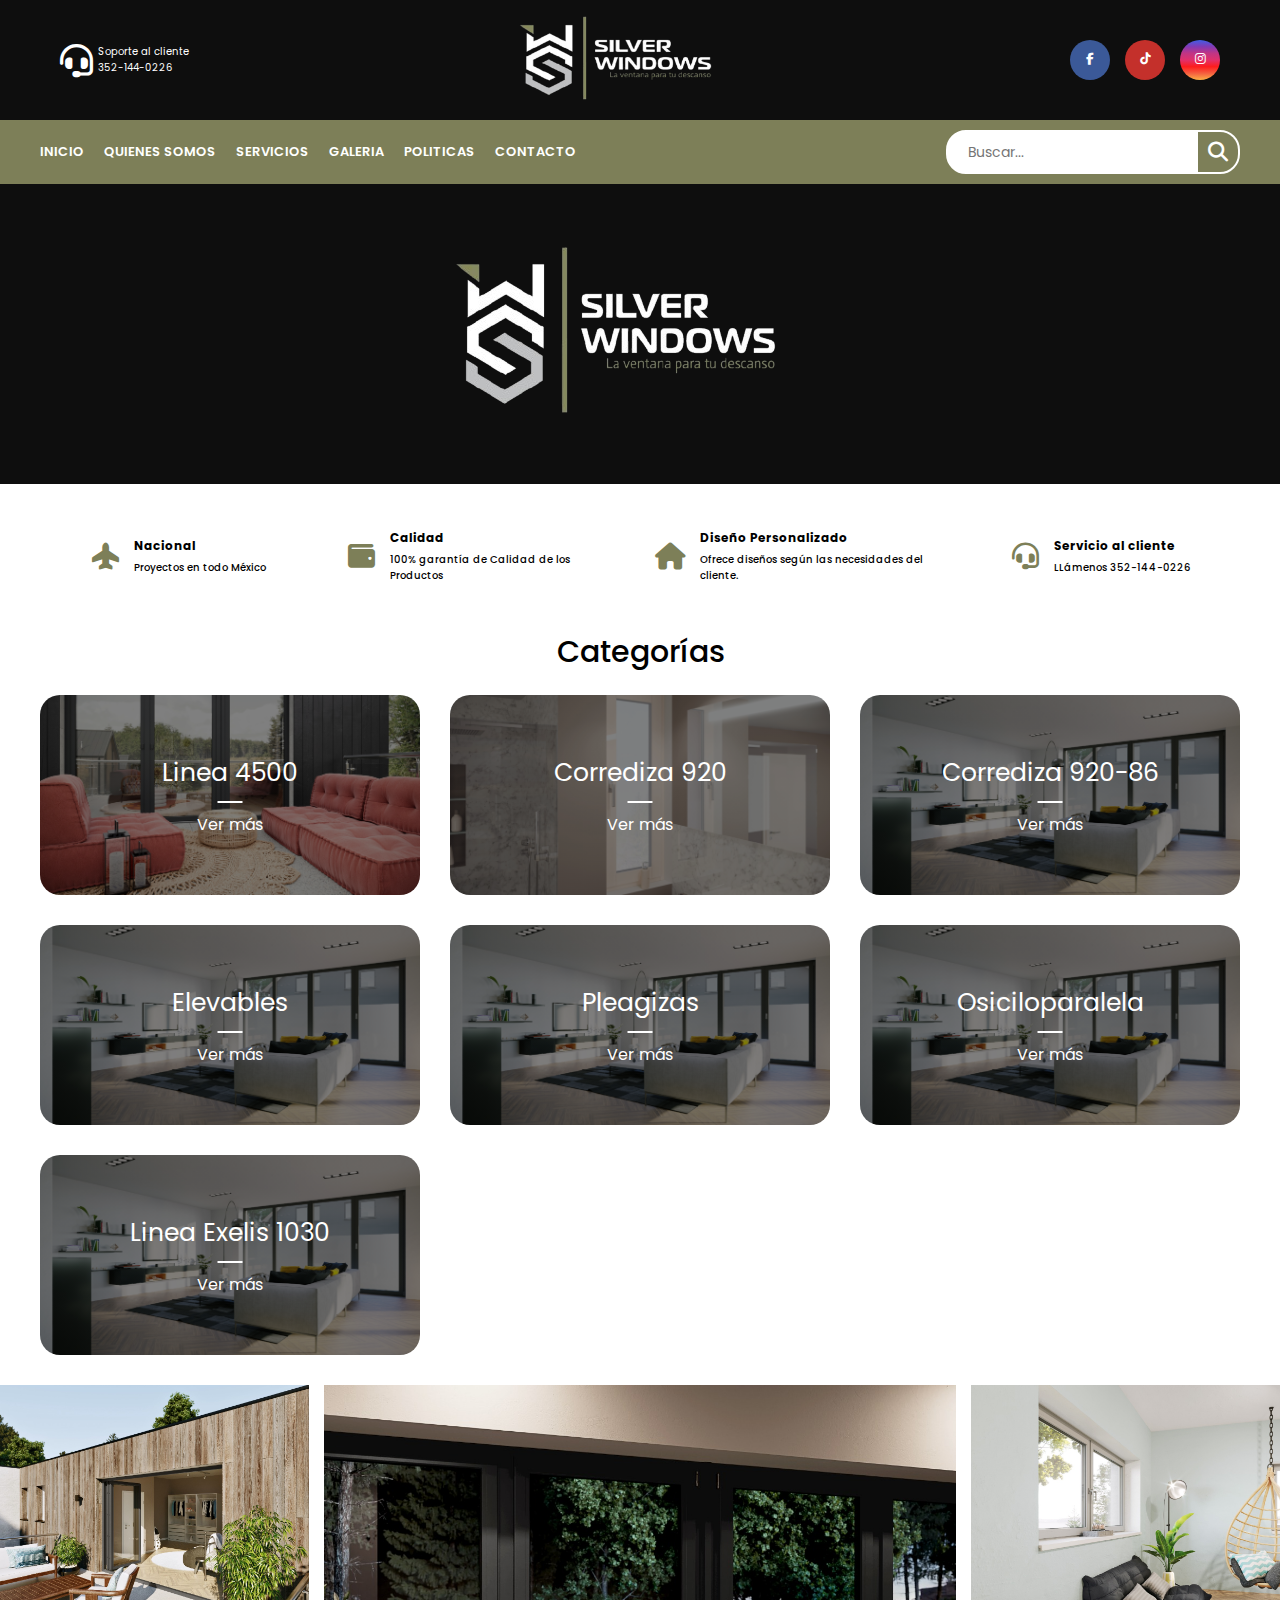
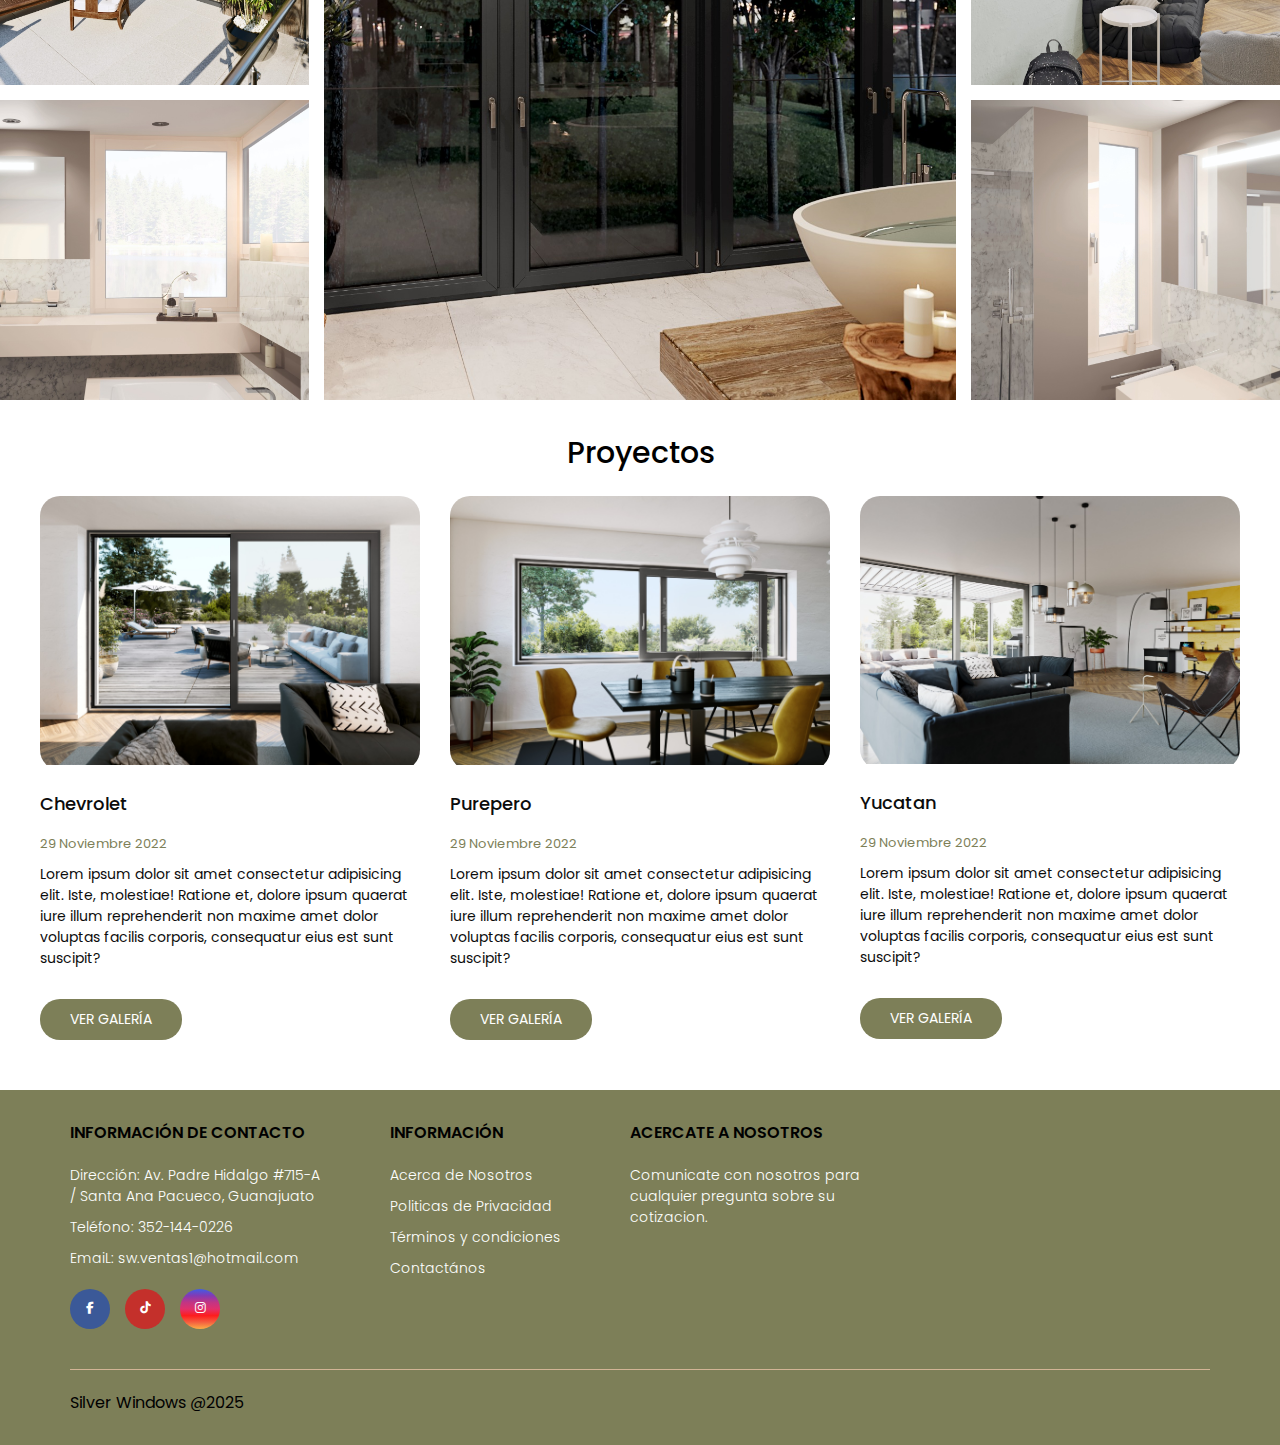
<file: index.html>
<!DOCTYPE html>
<html lang="en">
	<head>
		<meta charset="UTF-8" />
		<meta http-equiv="X-UA-Compatible" content="IE=edge" />
		<meta
			name="viewport"
			content="width=device-width, initial-scale=1.0"
		/>
		<title>Silver Windows</title>
		<link rel="stylesheet" href="styles.css" />
		<link rel="stylesheet" href="https://cdnjs.cloudflare.com/ajax/libs/font-awesome/6.7.2/css/all.min.css" integrity="sha512-Evv84Mr4kqVGRNSgIGL/F/aIDqQb7xQ2vcrdIwxfjThSH8CSR7PBEakCr51Ck+w+/U6swU2Im1vVX0SVk9ABhg==" crossorigin="anonymous" referrerpolicy="no-referrer" />
	</head>
	<body>
		<header>
			<div class="container-hero">
				<div class="container hero">
					<div class="customer-support">
						<i class="fa-solid fa-headset"></i>
						<div class="content-customer-support">
							<span class="text">Soporte al cliente</span>
							<span class="number">352-144-0226</span>
						</div>
					</div>

					<div class="container-logo">
						<img src="img/Log.png" class="logo">
					</div>

					
					<div class="container-user">
						<div class="social-icons">
							<span class="facebook">
								<a href="https://www.facebook.com"><i class="fa-brands fa-facebook-f"></i></a>
							</span>
							<span class="youtube">
								<a href="https://www.tiktok.com"><i class="fa-brands fa-tiktok"></i></a>
							</span>
							<span class="instagram">
								<a href="https://www.instagram.com/silver.windows/"><i class="fa-brands fa-instagram"></i></a>
							</span>
						</div>
					</div>
				</div>
			</div>

			<div class="container-navbar">
				<nav class="navbar container">
					<i class="fa-solid fa-bars" id="toggle-sidebar"></i>
					<ul class="menu">
						<li><a href="index.html">Inicio</a></li>
						<li><a href="quienesSomos.html">Quienes Somos</a></li>
						<li><a href="servicios.html">Servicios</a></li>
						<li><a href="galeria.html">Galeria</a></li>
						<li><a href="politicas.html">Politicas</a></li>
						<li><a href="contacto.html">Contacto</a></li>
					</ul>

					<form class="search-form">
						<input type="search" placeholder="Buscar..." />
						<button class="btn-search">
							<i class="fa-solid fa-magnifying-glass"></i>
						</button>
					</form>
				</nav>
			</div>

			<aside class="sidebar" id="sidebar">
				<i class="fa-solid fa-bars" id="toggle-sidebar"></i>

				<ul>
					<li><a href="index.html">Inicio</a></li>
					<li><a href="quienesSomos.html">Quienes Somos</a></li>
					<li><a href="servicios.html">Servicios</a></li>
					<li><a href="galeria.html">Galeria</a></li>
					<li><a href="politicas.html">Politicas</a></li>
					<li><a href="contacto.html">Contacto</a></li>
				</ul>
			</aside>

		</header>
		<section class="banner">
			<div class="content-banner">
				<img src="img/LOGOsilv.png" alt="">
			</div>
		</section>

		<main class="main-content">
			<section class="container container-features">
				<div class="card-feature">
					<i class="fa-solid fa-plane-up"></i>
					<div class="feature-content">
						<span>Nacional</span>
						<p>Proyectos en todo México</p>
					</div>
				</div>
				<div class="card-feature">
					<i class="fa-solid fa-wallet"></i>
					<div class="feature-content">
						<span>Calidad</span>
						<p>100% garantía de Calidad de los Productos</p>
					</div>
				</div>
				<div class="card-feature">
					<i class="fa-solid fa-house"></i>
					<div class="feature-content">
						<span>Diseño Personalizado</span>
						<p>Ofrece diseños según las necesidades del cliente.</p>
					</div>
				</div>
				<div class="card-feature">
					<i class="fa-solid fa-headset"></i>
					<div class="feature-content">
						<span>Servicio al cliente</span>
						<p>LLámenos 352-144-0226</p>
					</div>
				</div>
			</section>

			<section class="container top-categories">
				<h1 class="heading-1">Categorías</h1>
				<div class="container-categories">
					<div class="card-category category-moca">
						<p>Linea 4500</p>
						<span>Ver más</span>
					</div>
					<div class="card-category category-expreso">
						<p>Corrediza 920</p>
						<span>Ver más</span>
					</div>
					<div class="card-category category-capuchino">
						<p>Corrediza 920-86</p>
						<span>Ver más</span>
					</div>
					<div class="card-category category-capuchino">
						<p>Elevables</p>
						<span>Ver más</span>
					</div>
					<div class="card-category category-capuchino">
						<p>Pleagizas</p>
						<span>Ver más</span>
					</div>
					<div class="card-category category-capuchino">
						<p>Osiciloparalela</p>
						<span>Ver más</span>
					</div>
					<div class="card-category category-capuchino">
						<p>Linea Exelis 1030</p>
						<span>Ver más</span>
					</div>
				</div>
			</section>

			
			<section class="gallery">
				<img
					src="img/1.jpeg"
					alt="Gallery Img1"
					class="gallery-img-1"
				/><img
					src="img/2.jpeg"
					alt="Gallery Img2"
					class="gallery-img-2"
				/><img
					src="img/3.jpeg"
					alt="Gallery Img3"
					class="gallery-img-3"
				/><img
					src="img/4.jpeg"
					alt="Gallery Img4"
					class="gallery-img-4"
				/><img
					src="img/5.jpeg"
					alt="Gallery Img5"
					class="gallery-img-5"
				/>
			</section>

			<section class="container blogs">
				<h1 class="heading-1">Proyectos</h1>

				<div class="container-blogs">
					<div class="card-blog">
						<div class="container-img">
							<img src="img/6.jpeg" alt="Imagen Blog 1" />
							<div class="button-group-blog">
								<span>
									<i class="fa-solid fa-magnifying-glass"></i>
								</span>
								<span>
									<i class="fa-solid fa-link"></i>
								</span>
							</div>
						</div>
						<div class="content-blog">
							<h3>Chevrolet</h3>
							<span>29 Noviembre 2022</span>
							<p>
								Lorem ipsum dolor sit amet consectetur adipisicing
								elit. Iste, molestiae! Ratione et, dolore ipsum
								quaerat iure illum reprehenderit non maxime amet dolor
								voluptas facilis corporis, consequatur eius est sunt
								suscipit?
							</p>
							<div class="btn-read-more">Ver Galería</div>
						</div>
					</div>
					<div class="card-blog">
						<div class="container-img">
							<img src="img/7.jpeg" alt="Imagen Blog 2" />
							<div class="button-group-blog">
								<span>
									<i class="fa-solid fa-magnifying-glass"></i>
								</span>
								<span>
									<i class="fa-solid fa-link"></i>
								</span>
							</div>
						</div>
						<div class="content-blog">
							<h3>Purepero</h3>
							<span>29 Noviembre 2022</span>
							<p>
								Lorem ipsum dolor sit amet consectetur adipisicing
								elit. Iste, molestiae! Ratione et, dolore ipsum
								quaerat iure illum reprehenderit non maxime amet dolor
								voluptas facilis corporis, consequatur eius est sunt
								suscipit?
							</p>
							<div class="btn-read-more">Ver Galería</div>
						</div>
					</div>
					<div class="card-blog">
						<div class="container-img">
							<img src="img/9.jpeg" alt="Imagen Blog 3" />
							<div class="button-group-blog">
								<span>
									<i class="fa-solid fa-magnifying-glass"></i>
								</span>
								<span>
									<i class="fa-solid fa-link"></i>
								</span>
							</div>
						</div>
						<div class="content-blog">
							<h3>Yucatan</h3>
							<span>29 Noviembre 2022</span>
							<p>
								Lorem ipsum dolor sit amet consectetur adipisicing
								elit. Iste, molestiae! Ratione et, dolore ipsum
								quaerat iure illum reprehenderit non maxime amet dolor
								voluptas facilis corporis, consequatur eius est sunt
								suscipit?
							</p>
							<div class="btn-read-more">Ver Galería</div>
						</div>
					</div>
				</div>
			</section>
		</main>

		<footer class="footer">
			<div class="container container-footer">
				<div class="menu-footer">
					<div class="contact-info">
						<p class="title-footer">Información de Contacto</p>
						<ul>
							<li>
								Dirección: Av. Padre Hidalgo #715-A / Santa Ana Pacueco, Guanajuato
							</li>
							<li>Teléfono: 352-144-0226</li>
							<li>EmaiL: sw.ventas1@hotmail.com</li>
						</ul>
						<div class="social-icons">
							<span class="facebook">
								<a href="https://www.facebook.com"><i class="fa-brands fa-facebook-f"></i></a>
							</span>
							<span class="youtube">
								<a href="https://www.tiktok.com"><i class="fa-brands fa-tiktok"></i></a>
							</span>
							<span class="instagram">
								<a href="https://www.instagram.com/silver.windows/"><i class="fa-brands fa-instagram"></i></a>
							</span>
						</div>
					</div>

					<div class="information">
						<p class="title-footer">Información</p>
						<ul>
							<li><a href="quienesSomos.html">Acerca de Nosotros</a></li>
                        <li><a href="politicas.html">Politicas de Privacidad</a></li>
                        <li><a href="terminos.html">Términos y condiciones</a></li>
                        <li><a href="contacto.html">Contactános</a></li>
						</ul>
					</div>

					

					<div class="newsletter">
						<p class="title-footer">Acercate a Nosotros</p>

						<div class="content">
							<p>
								Comunicate con nosotros para cualquier pregunta sobre su cotizacion.
							</p>
						
						</div>
					</div>
				</div>

				<div class="copyright">
					<p>
						Silver Windows @2025
					</p>

				</div>
			</div>
		</footer>
		<script>
			document.addEventListener('DOMContentLoaded', () => {
				const toggleBtn = document.getElementById('toggle-sidebar');
				const closeBtn = document.getElementById('close-sidebar');
				const sidebar = document.getElementById('sidebar');
		
				if (toggleBtn && sidebar) {
					toggleBtn.addEventListener('click', () => {
						sidebar.classList.add('show');
					});
				}
		
				if (closeBtn && sidebar) {
					closeBtn.addEventListener('click', () => {
						sidebar.classList.remove('show');
					});
				}
		
				// Extra: cerrar el sidebar al hacer clic fuera de él (opcional)
				window.addEventListener('click', (e) => {
					if (
						sidebar.classList.contains('show') &&
						!sidebar.contains(e.target) &&
						e.target.id !== 'toggle-sidebar'
					) {
						sidebar.classList.remove('show');
					}
				});
			});
		</script>
		
		
	</body>
</html>
</file>
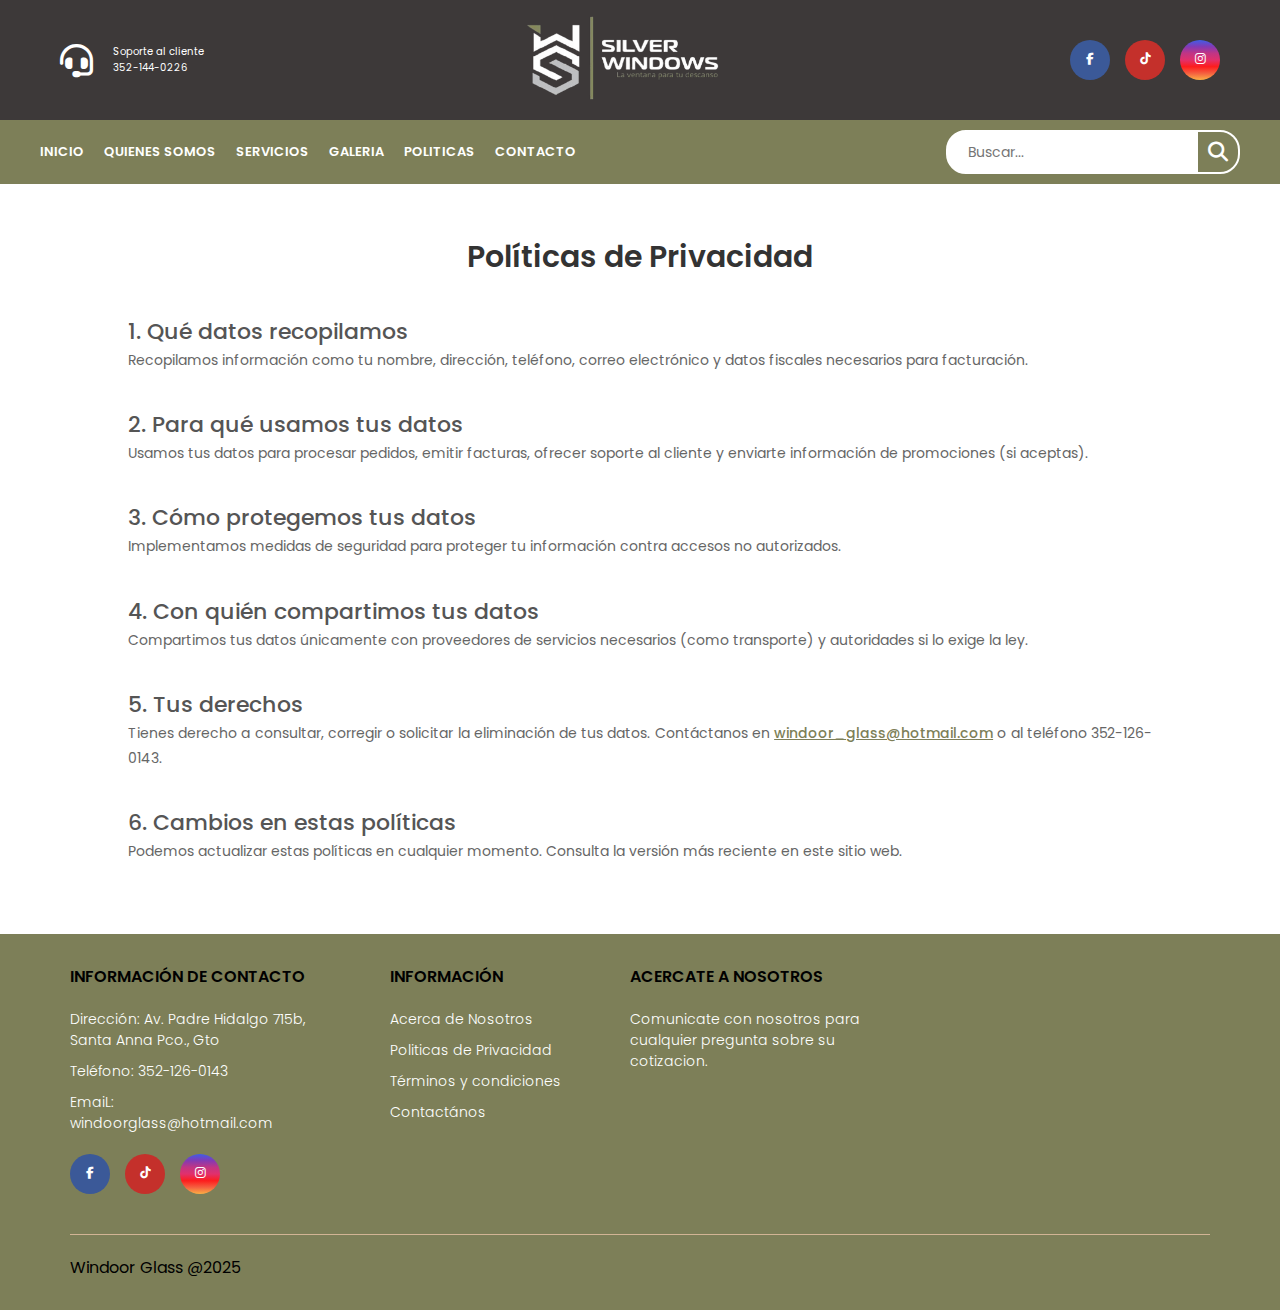
<file: politicas.html>
<!DOCTYPE html>
<html lang="en">
	<head>
		<meta charset="UTF-8" />
		<meta http-equiv="X-UA-Compatible" content="IE=edge" />
		<meta
			name="viewport"
			content="width=device-width, initial-scale=1.0"
		/>
		<title>Silver Windows</title>
		<link rel="stylesheet" href="css/politicas.css" />
		<link rel="stylesheet" href="https://cdnjs.cloudflare.com/ajax/libs/font-awesome/6.7.2/css/all.min.css" integrity="sha512-Evv84Mr4kqVGRNSgIGL/F/aIDqQb7xQ2vcrdIwxfjThSH8CSR7PBEakCr51Ck+w+/U6swU2Im1vVX0SVk9ABhg==" crossorigin="anonymous" referrerpolicy="no-referrer" />
	</head>
	<body>
		<header>
			<div class="container-hero">
				<div class="container hero">
					<div class="customer-support">
						<i class="fa-solid fa-headset"></i>
						<div class="content-customer-support">
							<span class="text">Soporte al cliente</span>
							<span class="number">352-144-0226</span>
						</div>
					</div>

					<div class="container-logo">
						<img src="img/Log.png" class="logo">
					</div>

					
					<div class="container-user">
						<div class="social-icons">
							<span class="facebook">
								<a href="https://www.facebook.com"><i class="fa-brands fa-facebook-f"></i></a>
							</span>
							<span class="youtube">
								<a href="https://www.tiktok.com"><i class="fa-brands fa-tiktok"></i></a>
							</span>
							<span class="instagram">
								<a href="https://www.instagram.com/silver.windows/"><i class="fa-brands fa-instagram"></i></a>
							</span>
						</div>
					</div>
				</div>
			</div>

			<div class="container-navbar">
				<nav class="navbar container">
					<i class="fa-solid fa-bars"></i>
					<ul class="menu">
						<li><a href="index.html">Inicio</a></li>
						<li><a href="quienesSomos.html">Quienes Somos</a></li>
						<li><a href="servicios.html">Servicios</a></li>
						<li><a href="galeria.html">Galeria</a></li>
						<li><a href="politicas.html">Politicas</a></li>
						<li><a href="contacto.html">Contacto</a></li>
					</ul>

					<form class="search-form">
						<input type="search" placeholder="Buscar..." />
						<button class="btn-search">
							<i class="fa-solid fa-magnifying-glass"></i>
						</button>
					</form>
				</nav>
			</div>
		</header>

        <section class="politicas-privacidad">
            <div class="container">
                <h1>Políticas de Privacidad</h1>
    
                <h2>1. Qué datos recopilamos</h2>
                <p>Recopilamos información como tu nombre, dirección, teléfono, correo electrónico y datos fiscales necesarios para facturación.</p>
    
                <h2>2. Para qué usamos tus datos</h2>
                <p>Usamos tus datos para procesar pedidos, emitir facturas, ofrecer soporte al cliente y enviarte información de promociones (si aceptas).</p>
    
                <h2>3. Cómo protegemos tus datos</h2>
                <p>Implementamos medidas de seguridad para proteger tu información contra accesos no autorizados.</p>
    
                <h2>4. Con quién compartimos tus datos</h2>
                <p>Compartimos tus datos únicamente con proveedores de servicios necesarios (como transporte) y autoridades si lo exige la ley.</p>
    
                <h2>5. Tus derechos</h2>
                <p>Tienes derecho a consultar, corregir o solicitar la eliminación de tus datos. Contáctanos en <a href="mailto:windoor_glass@hotmail.com">windoor_glass@hotmail.com</a> o al teléfono 352-126-0143.</p>
    
                <h2>6. Cambios en estas políticas</h2>
                <p>Podemos actualizar estas políticas en cualquier momento. Consulta la versión más reciente en este sitio web.</p>
            </div>
        </section>

        <footer class="footer">
			<div class="container container-footer">
				<div class="menu-footer">
					<div class="contact-info">
						<p class="title-footer">Información de Contacto</p>
						<ul>
							<li>
								Dirección: Av. Padre Hidalgo 715b, Santa Anna Pco., Gto
							</li>
							<li>Teléfono: 352-126-0143</li>
							<li>EmaiL: windoorglass@hotmail.com</li>
						</ul>
						<div class="social-icons">
							<span class="facebook">
								<a href="https://www.facebook.com"><i class="fa-brands fa-facebook-f"></i></a>
							</span>
							<span class="youtube">
								<a href="https://www.tiktok.com"><i class="fa-brands fa-tiktok"></i></a>
							</span>
							<span class="instagram">
								<a href="https://www.instagram.com/silver.windows/"><i class="fa-brands fa-instagram"></i></a>
							</span>
						</div>
					</div>

					<div class="information">
						<p class="title-footer">Información</p>
						<ul>
							<li><a href="quienesSomos.html">Acerca de Nosotros</a></li>
                        <li><a href="politicas.html">Politicas de Privacidad</a></li>
                        <li><a href="terminos.html">Términos y condiciones</a></li>
                        <li><a href="contacto.html">Contactános</a></li>
						</ul>
					</div>

					

					<div class="newsletter">
						<p class="title-footer">Acercate a Nosotros</p>

						<div class="content">
							<p>
								Comunicate con nosotros para cualquier pregunta sobre su cotizacion.
							</p>
						
						</div>
					</div>
				</div>

				<div class="copyright">
					<p>
						Windoor Glass @2025
					</p>

				</div>
			</div>
		</footer>
    </body>
</html>
</file>
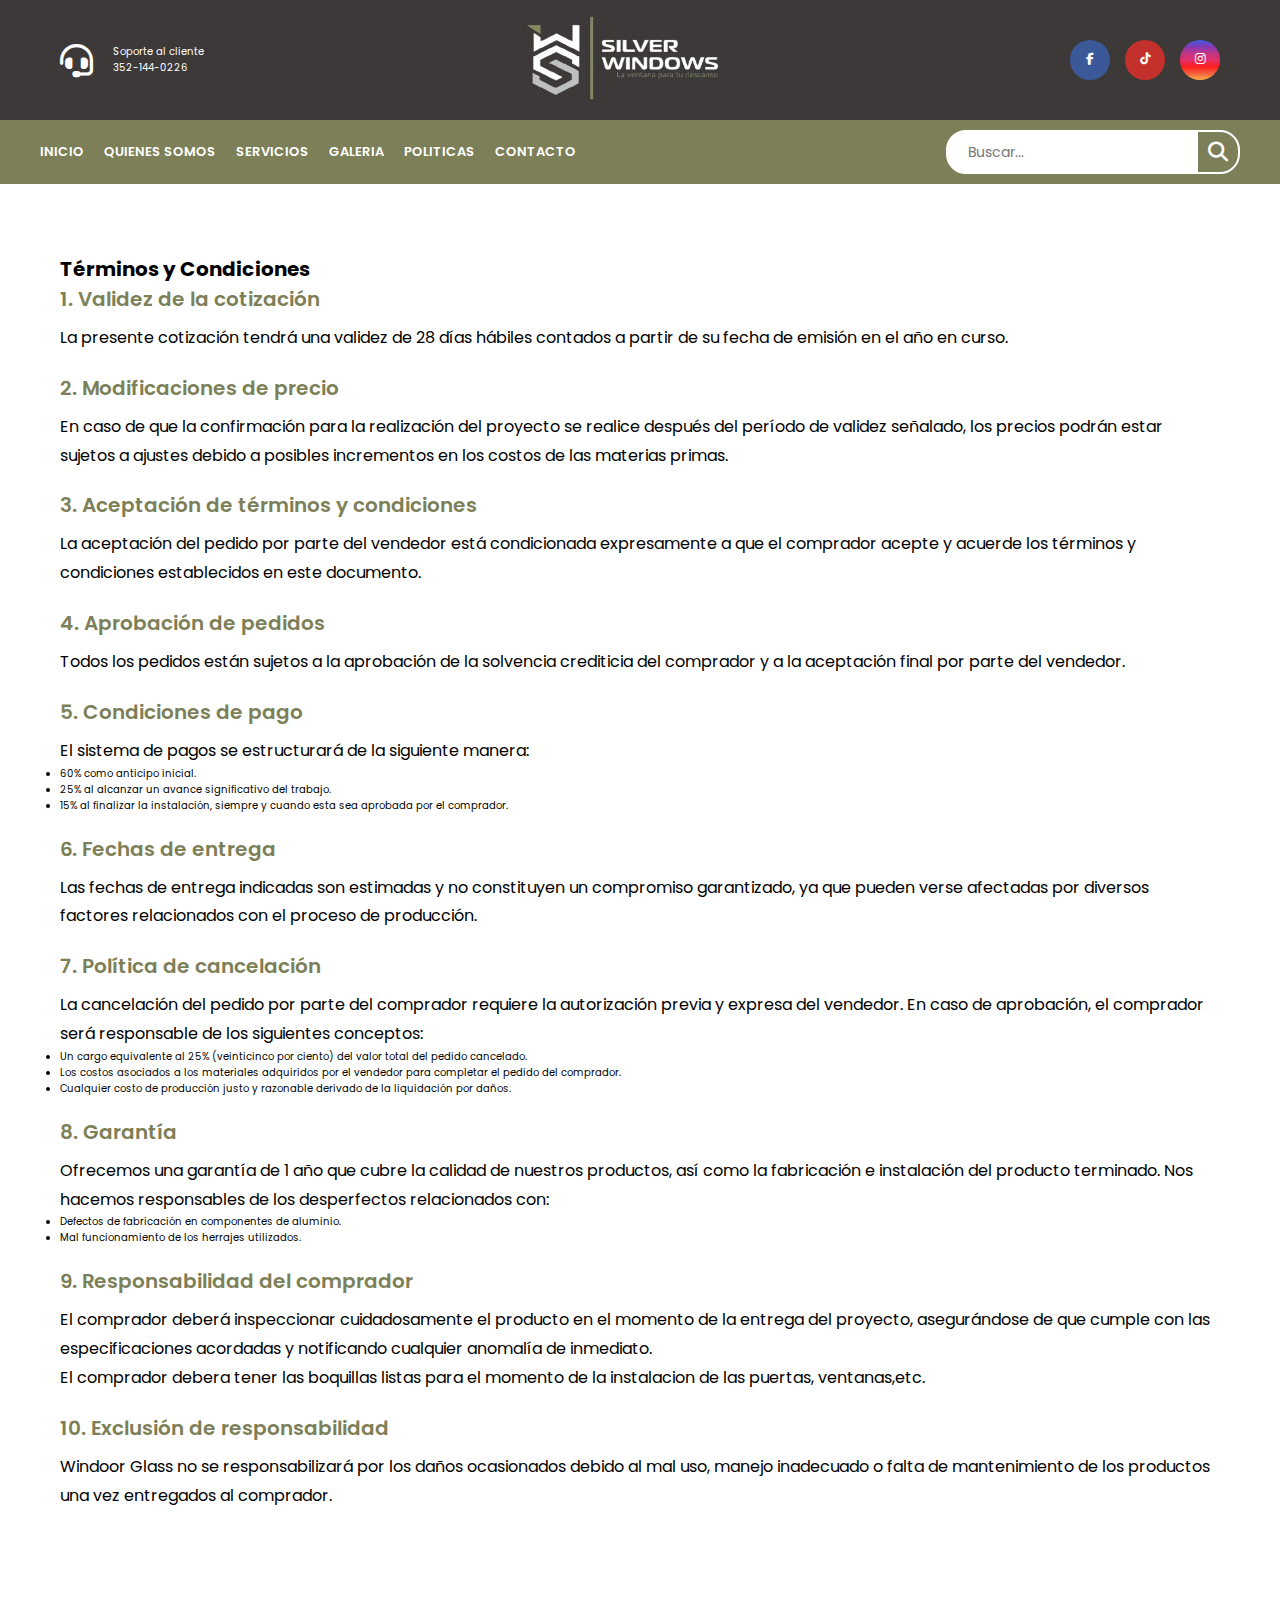
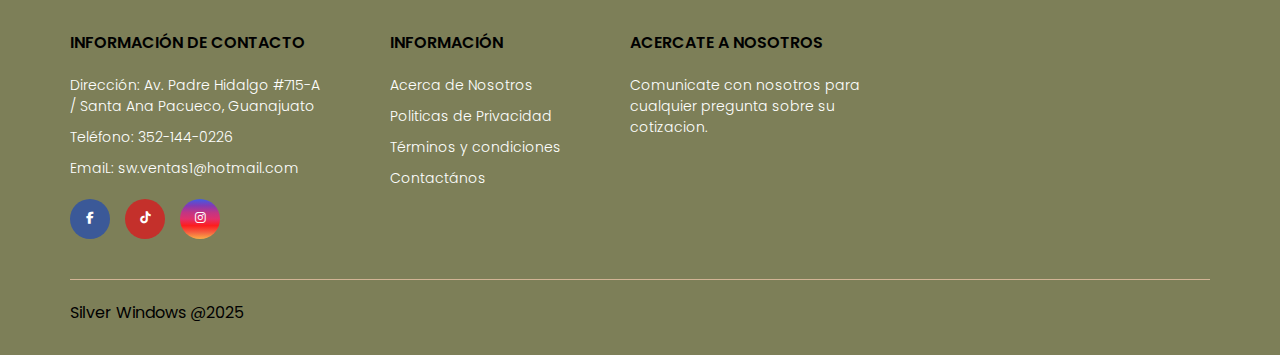
<file: terminos.html>
<!DOCTYPE html>
<html lang="en">
	<head>
		<meta charset="UTF-8" />
		<meta http-equiv="X-UA-Compatible" content="IE=edge" />
		<meta
			name="viewport"
			content="width=device-width, initial-scale=1.0"
		/>
		<title>Silver Windows</title>
		<link rel="stylesheet" href="css/terminos.css" />
		<link rel="stylesheet" href="https://cdnjs.cloudflare.com/ajax/libs/font-awesome/6.7.2/css/all.min.css" integrity="sha512-Evv84Mr4kqVGRNSgIGL/F/aIDqQb7xQ2vcrdIwxfjThSH8CSR7PBEakCr51Ck+w+/U6swU2Im1vVX0SVk9ABhg==" crossorigin="anonymous" referrerpolicy="no-referrer" />
	</head>
	<body>
		<header>
			<div class="container-hero">
				<div class="container hero">
					<div class="customer-support">
						<i class="fa-solid fa-headset"></i>
						<div class="content-customer-support">
							<span class="text">Soporte al cliente</span>
							<span class="number">352-144-0226</span>
						</div>
					</div>

					<div class="container-logo">
						<img src="img/Log.png" class="logo">
					</div>

					
					<div class="container-user">
						<div class="social-icons">
							<span class="facebook">
								<a href="https://www.facebook.com"><i class="fa-brands fa-facebook-f"></i></a>
							</span>
							<span class="youtube">
								<a href="https://www.tiktok.com"><i class="fa-brands fa-tiktok"></i></a>
							</span>
							<span class="instagram">
								<a href="https://www.instagram.com/silver.windows/"><i class="fa-brands fa-instagram"></i></a>
							</span>
						</div>
					</div>
				</div>
			</div>

			<div class="container-navbar">
				<nav class="navbar container">
					<i class="fa-solid fa-bars"></i>
					<ul class="menu">
						<li><a href="index.html">Inicio</a></li>
						<li><a href="quienesSomos.html">Quienes Somos</a></li>
						<li><a href="servicios.html">Servicios</a></li>
						<li><a href="galeria.html">Galeria</a></li>
						<li><a href="politicas.html">Politicas</a></li>
						<li><a href="contacto.html">Contacto</a></li>
					</ul>

					<form class="search-form">
						<input type="search" placeholder="Buscar..." />
						<button class="btn-search">
							<i class="fa-solid fa-magnifying-glass"></i>
						</button>
					</form>
				</nav>
			</div>
		</header>

        <main>
            <div class="container-terms">
                <h1>Términos y Condiciones</h1>
    
                <section class="terms-section">
                    <h2>1. Validez de la cotización</h2>
                    <p>La presente cotización tendrá una validez de 28 días hábiles contados a partir de su fecha de emisión en el año en curso.</p>
                </section>
    
                <section class="terms-section">
                    <h2>2. Modificaciones de precio</h2>
                    <p>En caso de que la confirmación para la realización del proyecto se realice después del período de validez señalado, los precios podrán estar sujetos a ajustes debido a posibles incrementos en los costos de las materias primas.</p>
                </section>
    
                <section class="terms-section">
                    <h2>3. Aceptación de términos y condiciones</h2>
                    <p>La aceptación del pedido por parte del vendedor está condicionada expresamente a que el comprador acepte y acuerde los términos y condiciones establecidos en este documento.</p>
                </section>
    
                <section class="terms-section">
                    <h2>4. Aprobación de pedidos</h2>
                    <p>Todos los pedidos están sujetos a la aprobación de la solvencia crediticia del comprador y a la aceptación final por parte del vendedor.</p>
                </section>
    
                <section class="terms-section">
                    <h2>5. Condiciones de pago</h2>
                    <p>El sistema de pagos se estructurará de la siguiente manera:
    
                        <li>60% como anticipo inicial.</li>
                        <li>25% al alcanzar un avance significativo del trabajo.</li>
                        <li>15% al finalizar la instalación, siempre y cuando esta sea aprobada por el comprador.</li>
                        </p>
                </section>
    
                <section class="terms-section">
                    <h2>6. Fechas de entrega</h2>
                    <p>Las fechas de entrega indicadas son estimadas y no constituyen un compromiso garantizado, ya que pueden verse afectadas por diversos factores relacionados con el proceso de producción.</p>
                </section>
    
                <section class="terms-section">
                    <h2>7. Política de cancelación</h2>
                    <p>La cancelación del pedido por parte del comprador requiere la autorización previa y expresa del vendedor. En caso de aprobación, el comprador será responsable de los siguientes conceptos:
    
                        <li>Un cargo equivalente al 25% (veinticinco por ciento) del valor total del pedido cancelado.</li>
                        <li>Los costos asociados a los materiales adquiridos por el vendedor para completar el pedido del comprador.</li>
                        <li>Cualquier costo de producción justo y razonable derivado de la liquidación por daños.</li> </p>
                </section>
    
                <section class="terms-section">
                    <h2>8. Garantía</h2>
                    <p>Ofrecemos una garantía de 1 año que cubre la calidad de nuestros productos, así como la fabricación e instalación del producto terminado. Nos hacemos responsables de los desperfectos relacionados con:
    
                       <li>Defectos de fabricación en componentes de aluminio.</li>
                        <li>Mal funcionamiento de los herrajes utilizados.</li></p>
                </section>
    
                <section class="terms-section">
                    <h2>9. Responsabilidad del comprador</h2>
                    <p>El comprador deberá inspeccionar cuidadosamente el producto en el momento de la entrega del proyecto, asegurándose de que cumple con las especificaciones acordadas y notificando cualquier anomalía de inmediato.
                   <br> El comprador debera tener las boquillas listas para el momento de la instalacion de las puertas, ventanas,etc.
                    </p>
                </section>
    
                <section class="terms-section">
                    <h2>10. Exclusión de responsabilidad</h2>
                    <p>Windoor Glass no se responsabilizará por los daños ocasionados debido al mal uso, manejo inadecuado o falta de mantenimiento de los productos una vez entregados al comprador.</p>
                </section>
            </div>
        </main>

        <footer class="footer">
			<div class="container container-footer">
				<div class="menu-footer">
					<div class="contact-info">
						<p class="title-footer">Información de Contacto</p>
						<ul>
							<li>
								Dirección: Av. Padre Hidalgo #715-A / Santa Ana Pacueco, Guanajuato
							</li>
							<li>Teléfono: 352-144-0226</li>
							<li>EmaiL: sw.ventas1@hotmail.com</li>
						</ul>
						<div class="social-icons">
							<span class="facebook">
								<a href="https://www.facebook.com"><i class="fa-brands fa-facebook-f"></i></a>
							</span>
							<span class="youtube">
								<a href="https://www.tiktok.com"><i class="fa-brands fa-tiktok"></i></a>
							</span>
							<span class="instagram">
								<a href="https://www.instagram.com/silver.windows/"><i class="fa-brands fa-instagram"></i></a>
							</span>
						</div>
					</div>

					<div class="information">
						<p class="title-footer">Información</p>
						<ul>
							<li><a href="quienesSomos.html">Acerca de Nosotros</a></li>
                        <li><a href="politicas.html">Politicas de Privacidad</a></li>
                        <li><a href="terminos.html">Términos y condiciones</a></li>
                        <li><a href="contacto.html">Contactános</a></li>
						</ul>
					</div>

					

					<div class="newsletter">
						<p class="title-footer">Acercate a Nosotros</p>

						<div class="content">
							<p>
								Comunicate con nosotros para cualquier pregunta sobre su cotizacion.
							</p>
						
						</div>
					</div>
				</div>

				<div class="copyright">
					<p>
						Silver Windows @2025
					</p>

				</div>
			</div>
		</footer>
    </body>
</html>
</file>
<file: styles.css>
@import url('https://fonts.googleapis.com/css2?family=Poppins:wght@300;400;500;600;700&display=swap');

:root {
	--primary-color: #7d7f58;
	--background-color: #fff;
	--dark-color: #bababc;
}


html {
	font-size: 62.5%;
	font-family: 'Poppins', sans-serif;
}

* {
	margin: 0;
	padding: 0;
	box-sizing: border-box;
}

/*.content-banner video {
    max-width: 100%; /* Ajusta el ancho máximo del video 
    display: block; /* Hace que el video sea un bloque para centrarlo correctamente 
    margin: 0 auto ; Centra el video horizontalmente dentro de .content-banner 
}*/

.logo {
	width: 300px;
	display: block;
	margin: 0 auto;
}
/* ********************************** */
/*             UTILIDADES             */
/* ********************************** */
.container {
	max-width: 120rem;
	margin: 0 auto;
}

.heading-1 {
	text-align: center;
	font-weight: 500;
	font-size: 3rem;
}

/* ********************************** */
/*               HEADER               */
/* ********************************** */
.container-hero {
	background-color: #0e0e0e;
	height: 120px; /* antes 200px */
	display: flex;
	justify-content: center;
	align-items: center;
}

.hero {
	display: flex;
	justify-content: space-between;
	align-items: center;
	padding: 0 2rem; /* solo horizontal */
	width: 100%;
}

.customer-support {
	display: flex;
	align-items: center;
	gap: 0.5rem;
}
.content-customer-support .text,
.content-customer-support .number
{
	color:#fff;
}
.customer-support i {
	font-size: 3.3rem;
	color: #fff;
}

.content-customer-support {
	display: flex;
	flex-direction: column;
}

.container-logo {
	display: flex;
	align-items: center;
	gap: 0.5rem;
}

.container-logo i {
	font-size: 3rem;
}

.container-logo h1 a {
	text-decoration: none;
	color: #000;
	font-size: 3rem;
	text-transform: uppercase;
	letter-spacing: -1px;
}

.container-user {
	display: flex;
	gap: 1rem;
	cursor: pointer;
}

.container-user .fa-user {
	font-size: 3rem;
	color: var(--primary-color);
	padding-right: 2.5rem;
	border-right: 1px solid #e2e2e2;
}

.container-user .fa-basket-shopping {
	font-size: 3rem;
	color: var(--primary-color);
	padding-left: 1rem;
}

.content-shopping-cart {
	display: flex;
	flex-direction: column;
}

/* ************* NAVBAR ************* */
.container-navbar {
	background-color: var(--primary-color);
}

.navbar {
	display: flex;
	justify-content: space-between;
	align-items: center;
	padding: 1rem 0;
}



.menu {
	display: flex;
	gap: 2rem;

}

.menu li {
	list-style: none;
}

.menu a {
	text-decoration: none;
	font-size: 1.3rem;
	color: #fff;
	font-weight: 600;
	text-transform: uppercase;
	position: relative;
}

.menu a::after {
	content: '';
	width: 1.5rem;
	height: 1px;
	background-color: #fff;
	position: absolute;
	bottom: -3px;
	left: 50%;
	transform: translate(-50%, 50%);
	opacity: 0;
	transition: all 0.3s ease;
}

.menu a:hover::after {
	opacity: 1;
}

.menu a:hover {
	color: #fff;
}

.search-form {
	position: relative;
	display: flex;
	align-items: center;
	border: 2px solid #fff;
	border-radius: 2rem;
	background-color: #fff;
	height: 4.4rem;
	overflow: hidden;
}

.search-form input {
	outline: none;
	font-family: inherit;
	border: none;
	width: 25rem;
	font-size: 1.4rem;
	padding: 0 2rem;
	color: #777;
	cursor: pointer;
}

.search-form input::-webkit-search-cancel-button {
	appearance: none;
}

.search-form .btn-search {
	border: none;
	background-color: var(--primary-color);
	display: flex;
	align-items: center;
	justify-content: center;
	height: 100%;
	padding: 1rem;
}

.btn-search i {
	font-size: 2rem;
	color: #fff;
}

/* ********************************** */
/*               BANNER               */
/* ********************************** */
.banner {
	background-color: #0e0e0e;
	height: 30rem;
	background-size: cover;
	background-position: center;
	position: relative; /* Asegura posicionamiento si se necesita */
	display: flex;
	justify-content: center;
	align-items: center;
}

.content-banner {
	max-width: 50rem;
	width: 100%;
	text-align: center;
}

.banner img {
	max-width: 100%;
	height: auto;
	display: block;
	margin: 0 auto; /* Centra horizontalmente */
}

.content-banner p {
	color: var(--primary-color);
	font-size: 1.2rem;
	margin-bottom: 1rem;
	font-weight: 500;
}

.content-banner h2 {
	color: #fff;
	font-size: 3.5rem;
	font-weight: 500;
	line-height: 1.2;
}

.content-banner a {
	margin-top: 2rem;
	text-decoration: none;
	color: #fff;
	background-color: var(--primary-color);
	display: inline-block;
	padding: 1rem 3rem;
	text-transform: uppercase;
	border-radius: 3rem;
}

/* ********************************** */
/*            MAIN CONTENT            */
/* ********************************** */
.main-content {
	background-color: var(--background-color);
}

/* ********************************** */
/*              FEATURES              */
/* ********************************** */
.container-features {
	display: grid;
	grid-template-columns: repeat(4, 1fr);
	gap: 3rem;
	padding: 3rem 0;
}

.card-feature {
	display: flex;
	align-items: center;
	justify-content: center;
	gap: 1.5rem;

	background-color: #fff;
	border-radius: 1rem;
	padding: 1.5rem 0;
}

.card-feature i {
	font-size: 2.7rem;
	color: var(--primary-color);
}

.feature-content {
	display: flex;
	flex-direction: column;
	gap: 0.5rem;
}

.feature-content span {
	font-weight: 700;
	font-size: 1.2rem;
	color: #000;
}

.feature-content p {
	color: #000;
	font-weight: 500;
}

/* ********************************** */
/*             CATEGORIES             */
/* ********************************** */

.top-categories {
	display: flex;
	flex-direction: column;
	gap: 2rem;
	margin-bottom: 3rem;
}

.container-categories {
	display: grid;
	grid-template-columns: repeat(3, 1fr);
	gap: 3rem;
}

.card-category {
	height: 20rem;
	display: flex;
	flex-direction: column;
	align-items: center;
	justify-content: center;
	border-radius: 2rem;
	gap: 2rem;
}

.category-moca {
	background-image: linear-gradient(#00000080, #00000080),
		url('img/10.jpeg');
	background-size: cover;
	background-position: bottom;
	background-repeat: no-repeat;
}

.category-capuchino {
	background-image: linear-gradient(#00000080, #00000080),
		url('img/11.jpeg');
	background-size: cover;
	background-position: center;
	background-repeat: no-repeat;
}

.category-expreso {
	background-image: linear-gradient(#00000080, #00000080),
		url('img/5.jpeg');
	background-size: cover;
	background-position: center;
	background-repeat: no-repeat;
}

.card-category p {
	font-size: 2.5rem;
	color: #fff;
	text-transform: capitalize;
	position: relative;
}

.card-category p::after {
	content: '';
	width: 2.5rem;
	height: 2px;
	background-color: #fff;
	position: absolute;
	bottom: -1rem;
	left: 50%;
	transform: translate(-50%, 50%);
}

.card-category span {
	font-size: 1.6rem;
	color: #fff;
	cursor: pointer;
}

.card-category span:hover {
	color: var(--primary-color);
}

.content-banner {
    position: relative;
}

.slogan-animado {
    position: absolute;
    top: 20px;
    left: 50%;
    transform: translateX(-50%);
    font-size: 3em;
    color: white;
    text-shadow: 2px 2px 8px rgba(0,0,0,0.7);
    font-weight: bold;
    animation: fadeInDown 2s ease-out;
    z-index: 1;
    text-align: center;
}

@keyframes fadeInDown {
    from {
        opacity: 0;
        transform: translateX(-50%) translateY(-20px);
    }
    to {
        opacity: 1;
        transform: translateX(-50%) translateY(0);
    }
}


/* ********************************** */
/*            TOP PRODUCTS            */
/* ********************************** */
.top-products {
	display: flex;
	flex-direction: column;
	gap: 2rem;
	margin-bottom: 3rem;
}

.container-options {
	display: flex;
	justify-content: center;
	gap: 2rem;
	margin-bottom: 1rem;
}

.container-options span {
	color: #121212;
	background-color: #fff;
	padding: 0.7rem 3rem;
	font-size: 1.4rem;
	text-transform: capitalize;
	border-radius: 2rem;
	cursor: pointer;
}

.container-options span:hover {
	background-color: var(--primary-color);
	color: #fff;
}

.container-options span.active {
	background-color: var(--primary-color);
	color: #fff;
}

/* Products */
.container-products {
	display: grid;
	grid-template-columns: repeat(auto-fit, minmax(20rem, 1fr));
	gap: 3rem;
}

.card-product {
	background-color: #fff;
	padding: 2rem 3rem;
	border-radius: 0.5rem;
	cursor: pointer;
	box-shadow: 0 0 2px rgba(0, 0, 0, 0.1);
}

.container-img {
	position: relative;
}

.container-img img {
	width: 100%;
}

.container-img .discount {
	position: absolute;
	left: 0;
	background-color: var(--primary-color);
	color: #fff;
	padding: 2px 1.2rem;
	border-radius: 1rem;
	font-size: 1.2rem;
}

.card-product:hover .discount {
	background-color: #000;
}

.button-group {
	display: flex;
	flex-direction: column;
	gap: 1rem;

	position: absolute;
	top: 0;
	right: -3rem;
	z-index: -1;
	transition: all 0.4s ease;
}

.button-group span {
	border: 1px solid var(--primary-color);
	padding: 0.8rem;

	display: flex;
	align-items: center;
	justify-content: center;
	border-radius: 50%;
	cursor: pointer;
	transition: all 0.4s ease;
}

.button-group span:hover {
	background-color: var(--primary-color);
}

.button-group span i {
	font-size: 1.5rem;
	color: var(--primary-color);
}

.button-group span:hover i {
	color: #fff;
}

.card-product:hover .button-group {
	z-index: 0;
	right: -1rem;
}

.content-card-product {
	display: grid;
	justify-items: center;
	grid-template-columns: 1fr 1fr;
	grid-template-rows: repeat(4, min-content);
	row-gap: 1rem;
}

.stars {
	grid-row: 1/2;
	grid-column: 1/-1;
}

.stars i {
	font-size: 1.3rem;
	color: var(--primary-color);
}

.content-card-product h3 {
	grid-row: 2/3;
	grid-column: 1/-1;

	font-weight: 400;
	font-size: 1.6rem;
	margin-bottom: 1rem;
	cursor: pointer;
}

.content-card-product h3:hover {
	color: var(--primary-color);
}

.add-cart {
	justify-self: start;
	border: 2px solid var(--primary-color);
	padding: 1rem;
	border-radius: 50%;
	cursor: pointer;
	transition: all 0.4s ease;

	display: flex;
	align-items: center;
	justify-content: center;
}

.add-cart:hover {
	background-color: var(--primary-color);
}

.add-cart i {
	font-size: 1.5rem;
	color: var(--primary-color);
}

.add-cart:hover i {
	color: #fff;
}

.content-card-product .price {
	justify-self: end;
	align-self: center;

	font-size: 1.7rem;
	font-weight: 600;
}

.content-card-product .price span {
	font-size: 1.5rem;
	font-weight: 400;
	text-decoration: line-through;
	color: #777;
	margin-left: 0.5rem;
}

/* --- Sidebar responsive --- */
.sidebar {
	position: fixed;
	top: 0;
	left: -250px;
	width: 250px;
	height: 100vh;
	background-color: #333;
	color: #fff;
	transition: left 0.3s ease;
	padding: 2rem 1rem;
	z-index: 999;
}

.sidebar.show {
	left: 0;
}

.sidebar ul {
	list-style: none;
	padding: 0;
	margin-top: 2rem;
}

.sidebar ul li {
	margin-bottom: 1rem;
}

.sidebar ul li a {
	color: white;
	text-decoration: none;
	font-size: 18px;
}

#close-sidebar {
	font-size: 24px;
	cursor: pointer;
	position: absolute;
	right: 1rem;
	top: 1rem;
}

/* --- Responsive navbar --- */
@media screen and (max-width: 768px) {
	
	#toggle-sidebar {
		font-size: 24px;
		cursor: pointer;
		display: block;
	}

	.navbar {
		justify-content: space-between;
	}
}

/* Optional: hide hamburger in desktop */
@media screen and (min-width: 769px) {
	#toggle-sidebar {
		display: none;
	}
}


/* ********************************** */
/*               GALLERY              */
/* ********************************** */
.gallery {
	display: grid;
	grid-template-columns: repeat(4, 1fr);
	grid-template-rows: repeat(2, 30rem);
	gap: 1.5rem;
	margin-bottom: 3rem;
}

.gallery img {
	width: 100%;
	height: 100%;
	object-fit: cover;
}

.gallery-img-3 {
	grid-column: 2/4;
	grid-row: 1/3;
}

/* ********************************** */
/*              SPECIALS              */
/* ********************************** */
.specials {
	display: flex;
	flex-direction: column;
	gap: 2rem;
	margin-bottom: 3rem;
}

/* ********************************** */
/*                BLOGS               */
/* ********************************** */
.blogs {
	display: flex;
	flex-direction: column;
	gap: 2rem;
}

.container-blogs {
	display: grid;
	grid-template-columns: repeat(3, 1fr);
	gap: 3rem;
}

.card-blog {
	display: flex;
	flex-direction: column;
	gap: 2rem;
}

.card-blog .container-img {
	border-radius: 2rem;
	cursor: pointer;
	position: relative;
	overflow: hidden;
}

.button-group-blog {
	position: absolute;
	bottom: 1.5rem;
	right: -2.5rem;

	display: flex;
	gap: 0.7rem;
	z-index: -1;
	transition: all 0.3s ease;
}

.card-blog:hover .button-group-blog {
	z-index: 0;
	right: 1.5rem;
}

.button-group-blog span {
	background-color: #121111;
	padding: 1rem;
	border-radius: 50%;
	transition: all 0.4s ease;

	display: flex;
	align-items: center;
	justify-content: center;
}

.button-group-blog span i {
	font-size: 1.3rem;
}

.button-group-blog span:hover {
	background-color: var(--primary-color);
}

.button-group-blog span:hover i {
	color: #fff;
}

.content-blog h3 {
	font-size: 1.8rem;
	margin-bottom: 1.7rem;
	color: #0c0c0c;
	font-weight: 500;
}

.content-blog h3:hover {
	color: var(--primary-color);
	cursor: pointer;
}

.content-blog p {
	margin-top: 1rem;
	font-size: 1.4rem;
	color: #0c0c0c;
}

.content-blog span {
	color: var(--primary-color);
	font-size: 1.3rem;
}

.btn-read-more {
	padding: 1rem 3rem;
	background-color: var(--primary-color);
	color: #fff;
	text-transform: uppercase;
	font-size: 1.4rem;
	border-radius: 2rem;
	margin: 3rem 0 5rem;
	display: inline-block;
	cursor: pointer;
}

.btn-read-more:hover {
	background-color: var(--dark-color);
}

/* ********************************** */
/*               FOOTER               */
/* ********************************** */

.footer {
	background-color: var(--primary-color);
}

.container-footer {
	display: flex;
	flex-direction: column;
	gap: 4rem;
	padding: 3rem;
}

.menu-footer {
	display: grid;
	grid-template-columns: repeat(3, 1fr) 30rem;
	gap: 3rem;
	justify-items: center;
}

.title-footer {
	font-weight: 600;
	font-size: 1.6rem;
	text-transform: uppercase;
}

.contact-info,
.information,
.my-account,
.newsletter {
	display: flex;
	flex-direction: column;
	gap: 2rem;
}

.contact-info ul,
.information ul,
.my-account ul {
	display: flex;
	flex-direction: column;
	gap: 1rem;
}

.contact-info ul li,
.information ul li,
.my-account ul li {
	list-style: none;
	color: #fff;
	font-size: 1.4rem;
	font-weight: 300;
}

.information ul li a,
.my-account ul li a {
	text-decoration: none;
	color: #fff;
	font-weight: 300;
}

.information ul li a:hover,
.my-account ul li a:hover {
	color: var(--dark-color);
}

.social-icons {
	display: flex;
	gap: 1.5rem;
}

.social-icons span {
	border-radius: 50%;
	width: 4rem;
	height: 4rem;

	display: flex;
	align-items: center;
	justify-content: center;
}

.social-icons span i {
	color: #fff;
	font-size: 1.2rem;
}

.facebook {
	background-color: #3b5998;
}

.twitter {
	background-color: #00acee;
}

.youtube {
	background-color: #c4302b;
}

.pinterest {
	background-color: #c8232c;
}

.instagram {
	background: linear-gradient(
		#405de6,
		#833ab4,
		#c13584,
		#e1306c,
		#fd1d1d,
		#f56040,
		#fcaf45
	);
}

.content p {
	font-size: 1.4rem;
	color: #fff;
	font-weight: 300;
}

.content input {
	outline: none;
	background: none;
	border: none;
	border-bottom: 2px solid #d2b495;
	cursor: pointer;
	padding: 0.5rem 0 1.2rem;
	color: var(--dark-color);
	display: block;
	margin-bottom: 3rem;
	margin-top: 2rem;
	width: 100%;
	font-family: inherit;
}

.content input::-webkit-input-placeholder {
	color: #eee;
}

.content button {
	border: none;
	background-color: #000;
	color: #fff;
	text-transform: uppercase;
	padding: 1rem 3rem;
	border-radius: 2rem;
	font-size: 1.4rem;
	font-family: inherit;
	cursor: pointer;
	font-weight: 600;
}

.content button:hover {
	background-color: var(--background-color);
	color: var(--primary-color);
}

.copyright {
	display: flex;
	justify-content: space-between;
	padding-top: 2rem;

	border-top: 1px solid #d2b495;
}

.copyright p {
	font-weight: 400;
	font-size: 1.6rem;
}

/* ********************************** */
/*       MEDIA QUERIES -- 768px       */
/* ********************************** */
@media (max-width: 768px) {
	html {
		font-size: 55%;
	}

	.container-hero {
		height: 120px; /* antes: max-height: 20rem; */
	}
	.hero {
		padding: 0 2rem; /* solo horizontal para evitar altura extra */
	}

	.customer-support {
		display: none;
	}

	.content-shopping-cart {
		display: none;
	}

	.navbar {
		padding: 1rem 2rem;
	}

	
	.menu {
		display: none;
	}

	.content-banner {
		max-width: 50rem;
		margin: 0 auto;
		padding: 25rem 0;
	}

	.container-features {
		grid-template-columns: repeat(2, 1fr);
		padding: 3rem 2rem;
	}

	.card-feature {
		padding: 2rem;
	}

	.heading-1 {
		font-size: 2.4rem;
	}

	.card-category {
		height: 12rem;
	}

	.card-category p {
		font-size: 2rem;
		text-align: center;
		line-height: 1;
	}

	.card-category span {
		font-size: 1.4rem;
	}

	.container-options {
		align-items: center;
	}

	.container-options span {
		text-align: center;
		padding: 1rem 2rem;
	}

	.container-products {
		grid-template-columns: repeat(auto-fit, minmax(28rem, 1fr));
	}

	.gallery {
		grid-template-rows: repeat(2, 15rem);
	}

	.container-blogs {
		overflow: hidden;
		grid-template-columns: 1fr 1fr;

		height: 52rem;
	}

	.menu-footer {
		grid-template-columns: repeat(2, 1fr);
	}

	.copyright {
		flex-direction: column;
		justify-content: center;
		align-items: center;
		gap: 1.5rem;
	}
	
}

/* ********************************** */
/*       MEDIA QUERIES -- 468px       */
/* ********************************** */
@media (max-width: 468px) {
	html {
		font-size: 42.5%;
	}

	.container-hero {
		height: 100px;
	}

	.content-banner {
		max-width: 50rem;
		padding: 22rem 0;
	}

	.heading-1 {
		font-size: 2.8rem;
	}

	.card-feature {
		flex-direction: column;
		border-radius: 2rem;
	}

	.feature-content {
		align-items: center;
	}

	.feature-content p {
		font-size: 1.4rem;
		text-align: center;
	}

	.feature-content span {
		font-size: 1.6rem;
		text-align: center;
	}

	.container-options span {
		font-size: 1.8rem;
		padding: 1rem 1.5rem;
		font-weight: 500;
	}

	.container-products {
		grid-template-columns: repeat(auto-fit, minmax(25rem, 1fr));
		gap: 1rem;
	}

	.container-img .discount {
		font-size: 2rem;
	}

	.content-card-product h3 {
		font-size: 2.2rem;
	}

	.gallery {
		grid-template-rows: repeat(2, 20rem);
	}

	.blogs {
		padding: 2rem;
	}

	.container-blogs {
		grid-template-columns: 1fr;
		height: 75rem;
	}

	.content-blog h3 {
		font-size: 2.4rem;
	}

	.content-blog span {
		font-size: 1.8rem;
	}

	.content-blog p {
		font-size: 2.2rem;
	}

	.btn-read-more{
		font-size: 1.8rem;
	}

	.contact-info ul,
	.information ul,
	.my-account ul{
		display: none;
	}

	.contact-info {
		align-items: center;
	}

	.menu-footer{
		grid-template-columns: 1fr;
	}

	.content p{
		font-size: 1.6rem;
	}
	
}
</file>
<file: css/politicas.css>
@import url('https://fonts.googleapis.com/css2?family=Poppins:wght@300;400;500;600;700&display=swap');

:root {
	--primary-color: #7d7f58;
	--background-color: #3d3939;
	--dark-color: #bababc;
}


html {
	font-size: 62.5%;
	font-family: 'Poppins', sans-serif;
}

* {
	margin: 0;
	padding: 0;
	box-sizing: border-box;
}

.logo {
	width: 300px;
	display: block;
	margin: 0 auto;
}
/* ********************************** */
/*             UTILIDADES             */
/* ********************************** */
.container {
	max-width: 120rem;
	margin: 0 auto;
}

.heading-1 {
	text-align: center;
	font-weight: 500;
	font-size: 3rem;
}

/* ********************************** */
/*               HEADER               */
/* ********************************** */
.container-hero {
	background-color: #3d3939;
	height: 120px; /* antes 200px */
	display: flex;
	justify-content: center;
	align-items: center;
}

.hero {
	display: flex;
	justify-content: space-between;
	align-items: center;
	padding: 0 2rem; /* solo horizontal */
	width: 100%;
}

.customer-support {
	display: flex;
	align-items: center;
	gap: 2rem;
}
.content-customer-support .text,
.content-customer-support .number
{
	color:#fff;
}
.customer-support i {
	font-size: 3.3rem;
	color: #fff;
}

.content-customer-support {
	display: flex;
	flex-direction: column;
}

.container-logo {
	display: flex;
	align-items: center;
	gap: 0.5rem;
}

.container-logo i {
	font-size: 3rem;
}

.container-logo h1 a {
	text-decoration: none;
	color: #000;
	font-size: 3rem;
	text-transform: uppercase;
	letter-spacing: -1px;
}

.container-user {
	display: flex;
	gap: 1rem;
	cursor: pointer;
}

.container-user .fa-user {
	font-size: 3rem;
	color: var(--primary-color);
	padding-right: 2.5rem;
	border-right: 1px solid #e2e2e2;
}

.container-user .fa-basket-shopping {
	font-size: 3rem;
	color: var(--primary-color);
	padding-left: 1rem;
}

.content-shopping-cart {
	display: flex;
	flex-direction: column;
}

/* ************* NAVBAR ************* */
.container-navbar {
	background-color: var(--primary-color);
}

.navbar {
	display: flex;
	justify-content: space-between;
	align-items: center;
	padding: 1rem 0;
}

.navbar .fa-bars {
	display: none;
}

.menu {
	display: flex;
	gap: 2rem;

}

.menu li {
	list-style: none;
}

.menu a {
	text-decoration: none;
	font-size: 1.3rem;
	color: #fff;
	font-weight: 600;
	text-transform: uppercase;
	position: relative;
}

.menu a::after {
	content: '';
	width: 1.5rem;
	height: 1px;
	background-color: #fff;
	position: absolute;
	bottom: -3px;
	left: 50%;
	transform: translate(-50%, 50%);
	opacity: 0;
	transition: all 0.3s ease;
}

.menu a:hover::after {
	opacity: 1;
}

.menu a:hover {
	color: #fff;
}

.search-form {
	position: relative;
	display: flex;
	align-items: center;
	border: 2px solid #fff;
	border-radius: 2rem;
	background-color: #fff;
	height: 4.4rem;
	overflow: hidden;
}

.search-form input {
	outline: none;
	font-family: inherit;
	border: none;
	width: 25rem;
	font-size: 1.4rem;
	padding: 0 2rem;
	color: #777;
	cursor: pointer;
}

.search-form input::-webkit-search-cancel-button {
	appearance: none;
}

.search-form .btn-search {
	border: none;
	background-color: var(--primary-color);
	display: flex;
	align-items: center;
	justify-content: center;
	height: 100%;
	padding: 1rem;
}

.btn-search i {
	font-size: 2rem;
	color: #fff;
}

.politicas-privacidad {
    padding: 50px 0;
    background-color: #ffffff;
}

.politicas-privacidad .container {
    width: 80%;
    margin: 0 auto;
}

.politicas-privacidad h1 {
    font-size: 3rem;
    margin-bottom: 25px;
    text-align: center;
    color: #333333;
    font-weight: 600;
}

.politicas-privacidad h2 {
    font-size: 2.2rem;
    margin-top: 35px;
    color: #555555;
    font-weight: 500;
}

.politicas-privacidad p {
    font-size: 1.4rem;
    line-height: 1.8;
    text-align: justify;
    color: #666666;
    margin-bottom: 20px;
}

.politicas-privacidad .seccion {
    margin-top: 30px;
}

.politicas-privacidad ul {
    list-style-type: disc;
    padding-left: 20px;
    margin-top: 15px;
}

.politicas-privacidad ul li {
    font-size: 1.4rem;
    line-height: 1.8;
    margin-bottom: 10px;
    color: #444444;
}

.politicas-privacidad .imagen-politicas {
    text-align: center;
    margin-top: 25px;
}

.imagen-politicas img {
    max-width: 100%;
    height: auto;
    border-radius: 10px;
    border: 1px solid #eaeaea;
}

.politicas-privacidad a {
    color: var(--primary-color);
    text-decoration: underline;
    font-weight: 500;
}

.politicas-privacidad a:hover {
    color: var(--dark-color);
    text-decoration: none;
}

/* Media Queries para Responsividad */
@media (max-width: 768px) {
    .politicas-privacidad .container {
        width: 90%;
    }

    .politicas-privacidad h1 {
        font-size: 2.5rem;
    }

    .politicas-privacidad h2 {
        font-size: 2rem;
    }

    .politicas-privacidad p, 
    .politicas-privacidad ul li {
        font-size: 1.2rem;
    }
}

@media (max-width: 468px) {
    .politicas-privacidad h1 {
        font-size: 2rem;
    }

    .politicas-privacidad h2 {
        font-size: 1.8rem;
    }

    .politicas-privacidad p, 
    .politicas-privacidad ul li {
        font-size: 1rem;
    }
}


/* ********************************** */
/*               FOOTER               */
/* ********************************** */

.footer {
	background-color: var(--primary-color);
}

.container-footer {
	display: flex;
	flex-direction: column;
	gap: 4rem;
	padding: 3rem;
}

.menu-footer {
	display: grid;
	grid-template-columns: repeat(3, 1fr) 30rem;
	gap: 3rem;
	justify-items: center;
}

.title-footer {
	font-weight: 600;
	font-size: 1.6rem;
	text-transform: uppercase;
}

.contact-info,
.information,
.my-account,
.newsletter {
	display: flex;
	flex-direction: column;
	gap: 2rem;
}

.contact-info ul,
.information ul,
.my-account ul {
	display: flex;
	flex-direction: column;
	gap: 1rem;
}

.contact-info ul li,
.information ul li,
.my-account ul li {
	list-style: none;
	color: #fff;
	font-size: 1.4rem;
	font-weight: 300;
}

.information ul li a,
.my-account ul li a {
	text-decoration: none;
	color: #fff;
	font-weight: 300;
}

.information ul li a:hover,
.my-account ul li a:hover {
	color: var(--dark-color);
}

.social-icons {
	display: flex;
	gap: 1.5rem;
}

.social-icons span {
	border-radius: 50%;
	width: 4rem;
	height: 4rem;

	display: flex;
	align-items: center;
	justify-content: center;
}

.social-icons span i {
	color: #fff;
	font-size: 1.2rem;
}

.facebook {
	background-color: #3b5998;
}

.twitter {
	background-color: #00acee;
}

.youtube {
	background-color: #c4302b;
}

.pinterest {
	background-color: #c8232c;
}

.instagram {
	background: linear-gradient(
		#405de6,
		#833ab4,
		#c13584,
		#e1306c,
		#fd1d1d,
		#f56040,
		#fcaf45
	);
}

.content p {
	font-size: 1.4rem;
	color: #fff;
	font-weight: 300;
}

.content input {
	outline: none;
	background: none;
	border: none;
	border-bottom: 2px solid #d2b495;
	cursor: pointer;
	padding: 0.5rem 0 1.2rem;
	color: var(--dark-color);
	display: block;
	margin-bottom: 3rem;
	margin-top: 2rem;
	width: 100%;
	font-family: inherit;
}

.content input::-webkit-input-placeholder {
	color: #eee;
}

.content button {
	border: none;
	background-color: #000;
	color: #fff;
	text-transform: uppercase;
	padding: 1rem 3rem;
	border-radius: 2rem;
	font-size: 1.4rem;
	font-family: inherit;
	cursor: pointer;
	font-weight: 600;
}

.content button:hover {
	background-color: var(--background-color);
	color: var(--primary-color);
}

.copyright {
	display: flex;
	justify-content: space-between;
	padding-top: 2rem;

	border-top: 1px solid #d2b495;
}

.copyright p {
	font-weight: 400;
	font-size: 1.6rem;
}

/* ********************************** */
/*       MEDIA QUERIES -- 768px       */
/* ********************************** */
@media (max-width: 768px) {
	html {
		font-size: 55%;
	}

	.container-hero {
		height: 120px; /* antes: max-height: 20rem; */
	}
	.hero {
		padding: 0 2rem; /* solo horizontal para evitar altura extra */
	}
	.customer-support {
		display: none;
	}

	.content-shopping-cart {
		display: none;
	}

	.navbar {
		padding: 1rem 2rem;
	}

	.navbar .fa-bars {
		display: block;
		color: #fff;
		font-size: 3rem;
	}

	.menu {
		display: none;
	}

	.content-banner {
		max-width: 50rem;
		margin: 0 auto;
		padding: 25rem 0;
	}

	.container-features {
		grid-template-columns: repeat(2, 1fr);
		padding: 3rem 2rem;
	}

	.card-feature {
		padding: 2rem;
	}

	.heading-1 {
		font-size: 2.4rem;
	}

	.card-category {
		height: 12rem;
	}

	.card-category p {
		font-size: 2rem;
		text-align: center;
		line-height: 1;
	}

	.card-category span {
		font-size: 1.4rem;
	}

	.container-options {
		align-items: center;
	}

	.container-options span {
		text-align: center;
		padding: 1rem 2rem;
	}

	.container-products {
		grid-template-columns: repeat(auto-fit, minmax(28rem, 1fr));
	}

	.gallery {
		grid-template-rows: repeat(2, 15rem);
	}

	.container-blogs {
		overflow: hidden;
		grid-template-columns: 1fr 1fr;

		height: 52rem;
	}

	.menu-footer {
		grid-template-columns: repeat(2, 1fr);
	}

	.copyright {
		flex-direction: column;
		justify-content: center;
		align-items: center;
		gap: 1.5rem;
	}

	
}

/* ********************************** */
/*       MEDIA QUERIES -- 468px       */
/* ********************************** */
@media (max-width: 468px) {
	html {
		font-size: 42.5%;
	}

	.container-hero {
		height: 100px;
	}

	.content-banner {
		max-width: 50rem;
		padding: 22rem 0;
	}

	.heading-1 {
		font-size: 2.8rem;
	}

	.card-feature {
		flex-direction: column;
		border-radius: 2rem;
	}

	.feature-content {
		align-items: center;
	}

	.feature-content p {
		font-size: 1.4rem;
		text-align: center;
	}

	.feature-content span {
		font-size: 1.6rem;
		text-align: center;
	}

	.container-options span {
		font-size: 1.8rem;
		padding: 1rem 1.5rem;
		font-weight: 500;
	}

	.container-products {
		grid-template-columns: repeat(auto-fit, minmax(25rem, 1fr));
		gap: 1rem;
	}

	.container-img .discount {
		font-size: 2rem;
	}

	.content-card-product h3 {
		font-size: 2.2rem;
	}

	.gallery {
		grid-template-rows: repeat(2, 20rem);
	}

	.blogs {
		padding: 2rem;
	}

	.container-blogs {
		grid-template-columns: 1fr;
		height: 75rem;
	}

	.content-blog h3 {
		font-size: 2.4rem;
	}

	.content-blog span {
		font-size: 1.8rem;
	}

	.content-blog p {
		font-size: 2.2rem;
	}

	.btn-read-more{
		font-size: 1.8rem;
	}

	.contact-info ul,
	.information ul,
	.my-account ul{
		display: none;
	}

	.contact-info {
		align-items: center;
	}

	.menu-footer{
		grid-template-columns: 1fr;
	}

	.content p{
		font-size: 1.6rem;
	}
}
</file>
<file: css/terminos.css>
@import url('https://fonts.googleapis.com/css2?family=Poppins:wght@300;400;500;600;700&display=swap');

:root {
	--primary-color: #7d7f58;
	--background-color: #3d3939;
	--dark-color: #bababc;
}


html {
	font-size: 62.5%;
	font-family: 'Poppins', sans-serif;
}

* {
	margin: 0;
	padding: 0;
	box-sizing: border-box;
}
.logo {
	width: 300px;
	display: block;
	margin: 0 auto;
}
/* ********************************** */
/*             UTILIDADES             */
/* ********************************** */
.container {
	max-width: 120rem;
	margin: 0 auto;
}

.heading-1 {
	text-align: center;
	font-weight: 500;
	font-size: 3rem;
}

/* ********************************** */
/*               HEADER               */
/* ********************************** */
.container-hero {
	background-color: #3d3939;
	height: 120px; /* antes 200px */
	display: flex;
	justify-content: center;
	align-items: center;
}

.hero {
	display: flex;
	justify-content: space-between;
	align-items: center;
	padding: 0 2rem; /* solo horizontal */
	width: 100%;
}

.customer-support {
	display: flex;
	align-items: center;
	gap: 2rem;
}
.content-customer-support .text,
.content-customer-support .number
{
	color:#fff;
}
.customer-support i {
	font-size: 3.3rem;
	color: #fff;
}

.content-customer-support {
	display: flex;
	flex-direction: column;
}

.container-logo {
	display: flex;
	align-items: center;
	gap: 0.5rem;
}

.container-logo i {
	font-size: 3rem;
}

.container-logo h1 a {
	text-decoration: none;
	color: #000;
	font-size: 3rem;
	text-transform: uppercase;
	letter-spacing: -1px;
}

.container-user {
	display: flex;
	gap: 1rem;
	cursor: pointer;
}

.container-user .fa-user {
	font-size: 3rem;
	color: var(--primary-color);
	padding-right: 2.5rem;
	border-right: 1px solid #e2e2e2;
}

.container-user .fa-basket-shopping {
	font-size: 3rem;
	color: var(--primary-color);
	padding-left: 1rem;
}

.content-shopping-cart {
	display: flex;
	flex-direction: column;
}

/* ************* NAVBAR ************* */
.container-navbar {
	background-color: var(--primary-color);
}

.navbar {
	display: flex;
	justify-content: space-between;
	align-items: center;
	padding: 1rem 0;
}

.navbar .fa-bars {
	display: none;
}

.menu {
	display: flex;
	gap: 2rem;

}

.menu li {
	list-style: none;
}

.menu a {
	text-decoration: none;
	font-size: 1.3rem;
	color: #fff;
	font-weight: 600;
	text-transform: uppercase;
	position: relative;
}

.menu a::after {
	content: '';
	width: 1.5rem;
	height: 1px;
	background-color: #fff;
	position: absolute;
	bottom: -3px;
	left: 50%;
	transform: translate(-50%, 50%);
	opacity: 0;
	transition: all 0.3s ease;
}

.menu a:hover::after {
	opacity: 1;
}

.menu a:hover {
	color: #fff;
}

.search-form {
	position: relative;
	display: flex;
	align-items: center;
	border: 2px solid #fff;
	border-radius: 2rem;
	background-color: #fff;
	height: 4.4rem;
	overflow: hidden;
}

.search-form input {
	outline: none;
	font-family: inherit;
	border: none;
	width: 25rem;
	font-size: 1.4rem;
	padding: 0 2rem;
	color: #777;
	cursor: pointer;
}

.search-form input::-webkit-search-cancel-button {
	appearance: none;
}

.search-form .btn-search {
	border: none;
	background-color: var(--primary-color);
	display: flex;
	align-items: center;
	justify-content: center;
	height: 100%;
	padding: 1rem;
}

.btn-search i {
	font-size: 2rem;
	color: #fff;
}
main {
	padding: 5rem 0;
}

.container-terms {
	max-width: 120rem;
	margin: 0 auto;
	padding: 2rem;
}

.heading-1 {
	text-align: center;
	font-weight: 500;
	font-size: 3rem;
	margin-bottom: 3rem;
	color: var(--primary-color);
}

.terms-section {
	margin-bottom: 2rem;
}

.terms-section h2 {
	font-size: 2rem;
	font-weight: 600;
	color: var(--primary-color);
	margin-bottom: 1rem;
}

.terms-section p {
	font-size: 1.6rem;
	color: var(--text-color);
	line-height: 1.8;
}

.terms-section ul {
	font-size: 1.6rem;
	color: var(--text-color);
	line-height: 1.8;
	padding-left: 2rem;
	list-style-type: disc;
}
/* ********************************** */
/*               FOOTER               */
/* ********************************** */

.footer {
	background-color: var(--primary-color);
}

.container-footer {
	display: flex;
	flex-direction: column;
	gap: 4rem;
	padding: 3rem;
}

.menu-footer {
	display: grid;
	grid-template-columns: repeat(3, 1fr) 30rem;
	gap: 3rem;
	justify-items: center;
}

.title-footer {
	font-weight: 600;
	font-size: 1.6rem;
	text-transform: uppercase;
}

.contact-info,
.information,
.my-account,
.newsletter {
	display: flex;
	flex-direction: column;
	gap: 2rem;
}

.contact-info ul,
.information ul,
.my-account ul {
	display: flex;
	flex-direction: column;
	gap: 1rem;
}

.contact-info ul li,
.information ul li,
.my-account ul li {
	list-style: none;
	color: #fff;
	font-size: 1.4rem;
	font-weight: 300;
}

.information ul li a,
.my-account ul li a {
	text-decoration: none;
	color: #fff;
	font-weight: 300;
}

.information ul li a:hover,
.my-account ul li a:hover {
	color: var(--dark-color);
}

.social-icons {
	display: flex;
	gap: 1.5rem;
}

.social-icons span {
	border-radius: 50%;
	width: 4rem;
	height: 4rem;

	display: flex;
	align-items: center;
	justify-content: center;
}

.social-icons span i {
	color: #fff;
	font-size: 1.2rem;
}

.facebook {
	background-color: #3b5998;
}

.twitter {
	background-color: #00acee;
}

.youtube {
	background-color: #c4302b;
}

.pinterest {
	background-color: #c8232c;
}

.instagram {
	background: linear-gradient(
		#405de6,
		#833ab4,
		#c13584,
		#e1306c,
		#fd1d1d,
		#f56040,
		#fcaf45
	);
}

.content p {
	font-size: 1.4rem;
	color: #fff;
	font-weight: 300;
}

.content input {
	outline: none;
	background: none;
	border: none;
	border-bottom: 2px solid #d2b495;
	cursor: pointer;
	padding: 0.5rem 0 1.2rem;
	color: var(--dark-color);
	display: block;
	margin-bottom: 3rem;
	margin-top: 2rem;
	width: 100%;
	font-family: inherit;
}

.content input::-webkit-input-placeholder {
	color: #eee;
}

.content button {
	border: none;
	background-color: #000;
	color: #fff;
	text-transform: uppercase;
	padding: 1rem 3rem;
	border-radius: 2rem;
	font-size: 1.4rem;
	font-family: inherit;
	cursor: pointer;
	font-weight: 600;
}

.content button:hover {
	background-color: var(--background-color);
	color: var(--primary-color);
}

.copyright {
	display: flex;
	justify-content: space-between;
	padding-top: 2rem;

	border-top: 1px solid #d2b495;
}

.copyright p {
	font-weight: 400;
	font-size: 1.6rem;
}

/* ********************************** */
/*       MEDIA QUERIES -- 768px       */
/* ********************************** */
@media (max-width: 768px) {
	html {
		font-size: 55%;
	}

	.container-hero {
		height: 120px; /* antes: max-height: 20rem; */
	}
	.hero {
		padding: 0 2rem; /* solo horizontal para evitar altura extra */
	}

	.customer-support {
		display: none;
	}

	.content-shopping-cart {
		display: none;
	}

	.navbar {
		padding: 1rem 2rem;
	}

	.navbar .fa-bars {
		display: block;
		color: #fff;
		font-size: 3rem;
	}

	.menu {
		display: none;
	}

	.content-banner {
		max-width: 50rem;
		margin: 0 auto;
		padding: 25rem 0;
	}

	.container-features {
		grid-template-columns: repeat(2, 1fr);
		padding: 3rem 2rem;
	}

	.card-feature {
		padding: 2rem;
	}

	.heading-1 {
		font-size: 2.4rem;
	}

	.card-category {
		height: 12rem;
	}

	.card-category p {
		font-size: 2rem;
		text-align: center;
		line-height: 1;
	}

	.card-category span {
		font-size: 1.4rem;
	}

	.container-options {
		align-items: center;
	}

	.container-options span {
		text-align: center;
		padding: 1rem 2rem;
	}

	.container-products {
		grid-template-columns: repeat(auto-fit, minmax(28rem, 1fr));
	}

	.gallery {
		grid-template-rows: repeat(2, 15rem);
	}

	.container-blogs {
		overflow: hidden;
		grid-template-columns: 1fr 1fr;

		height: 52rem;
	}

	.menu-footer {
		grid-template-columns: repeat(2, 1fr);
	}

	.copyright {
		flex-direction: column;
		justify-content: center;
		align-items: center;
		gap: 1.5rem;
	}

}

/* ********************************** */
/*       MEDIA QUERIES -- 468px       */
/* ********************************** */
@media (max-width: 468px) {
	html {
		font-size: 42.5%;
	}

	.container-hero {
		height: 100px;
	}


	.content-banner {
		max-width: 50rem;
		padding: 22rem 0;
	}

	.heading-1 {
		font-size: 2.8rem;
	}

	.card-feature {
		flex-direction: column;
		border-radius: 2rem;
	}

	.feature-content {
		align-items: center;
	}

	.feature-content p {
		font-size: 1.4rem;
		text-align: center;
	}

	.feature-content span {
		font-size: 1.6rem;
		text-align: center;
	}

	.container-options span {
		font-size: 1.8rem;
		padding: 1rem 1.5rem;
		font-weight: 500;
	}

	.container-products {
		grid-template-columns: repeat(auto-fit, minmax(25rem, 1fr));
		gap: 1rem;
	}

	.container-img .discount {
		font-size: 2rem;
	}

	.content-card-product h3 {
		font-size: 2.2rem;
	}

	.gallery {
		grid-template-rows: repeat(2, 20rem);
	}

	.blogs {
		padding: 2rem;
	}

	.container-blogs {
		grid-template-columns: 1fr;
		height: 75rem;
	}

	.content-blog h3 {
		font-size: 2.4rem;
	}

	.content-blog span {
		font-size: 1.8rem;
	}

	.content-blog p {
		font-size: 2.2rem;
	}

	.btn-read-more{
		font-size: 1.8rem;
	}

	.contact-info ul,
	.information ul,
	.my-account ul{
		display: none;
	}

	.contact-info {
		align-items: center;
	}

	.menu-footer{
		grid-template-columns: 1fr;
	}

	.content p{
		font-size: 1.6rem;
	}
}
</file>
